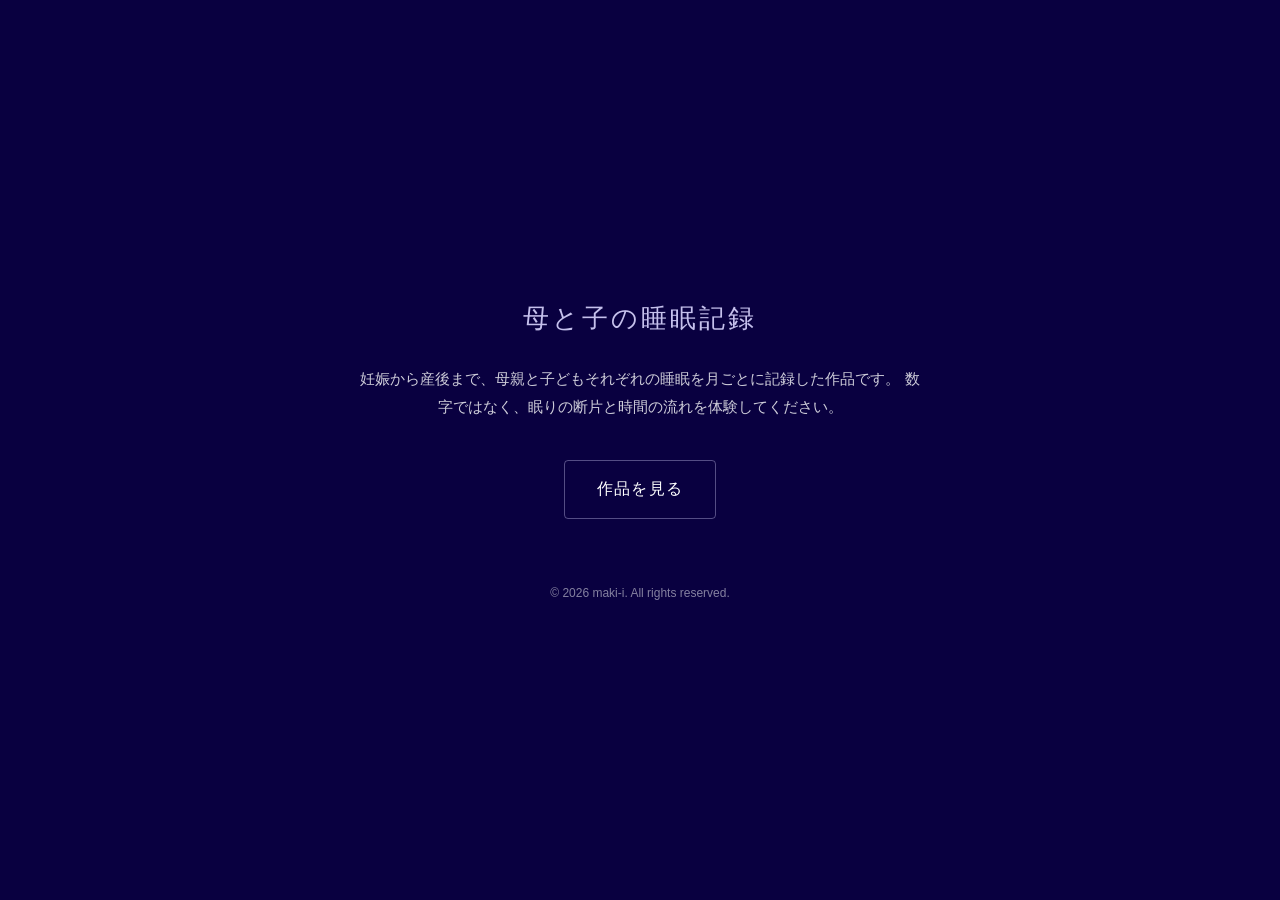
<file: index.html>
<!DOCTYPE html>
<html lang="ja">
<head>
  <meta charset="UTF-8">
  <meta name="viewport" content="width=device-width, initial-scale=1.0">
  <title>母と子の睡眠記録</title>
  <meta name="description" content="妊娠から産後まで、母親と子どもそれぞれの睡眠を月ごとに記録した作品です。">
  <meta property="og:title" content="母と子の睡眠記録">
  <meta property="og:description" content="妊娠から産後まで、母親と子どもそれぞれの睡眠を月ごとに記録した作品です。眠りの断片と時間の流れを体験してください。">
  <meta property="og:image" content="https://maki-i-ui.github.io/Mom-Baby-Sleep-Visualization/og-image.png">
  <meta property="og:url" content="https://maki-i-ui.github.io/Mom-Baby-Sleep-Visualization/">
  <meta property="og:type" content="website">
  <meta property="og:locale" content="ja_JP">
  <meta name="twitter:card" content="summary_large_image">
  <meta name="twitter:title" content="母と子の睡眠記録">
  <meta name="twitter:description" content="妊娠から産後まで、母親と子どもそれぞれの睡眠を月ごとに記録した作品です。">
  <meta name="twitter:image" content="https://maki-i-ui.github.io/Mom-Baby-Sleep-Visualization/og-image.png">
  <style>
    * { box-sizing: border-box; margin: 0; padding: 0; }
    body {
      font-family: "Noto Sans JP", sans-serif;
      background: #090040;
      color: #c5c0ec;
      min-height: 100vh;
      display: flex;
      flex-direction: column;
      align-items: center;
      justify-content: center;
      padding: 40px 24px;
      line-height: 1.8;
    }
    main {
      max-width: 560px;
      text-align: center;
    }
    h1 {
      font-size: 1.6rem;
      font-weight: normal;
      letter-spacing: 0.12em;
      margin-bottom: 24px;
    }
    .description {
      font-size: 0.95rem;
      color: rgba(255, 255, 255, 0.8);
      margin-bottom: 40px;
    }
    .entry-link {
      display: inline-block;
      padding: 14px 32px;
      border: 1px solid rgba(197, 192, 236, 0.4);
      border-radius: 4px;
      color: #fff;
      text-decoration: none;
      letter-spacing: 0.08em;
      transition: background 0.2s;
    }
    .entry-link:hover {
      background: rgba(255, 255, 255, 0.08);
    }
    footer {
      margin-top: 64px;
      max-width: 560px;
      text-align: center;
      font-size: 0.75rem;
      color: rgba(255, 255, 255, 0.5);
    }
  </style>
</head>
<body>
  <main>
    <h1>母と子の睡眠記録</h1>
    <p class="description">
      妊娠から産後まで、母親と子どもそれぞれの睡眠を月ごとに記録した作品です。
      数字ではなく、眠りの断片と時間の流れを体験してください。
    </p>
    <a class="entry-link" href="monthly-layout/">作品を見る</a>
  </main>
  <footer>
    <p>© 2026 maki-i. All rights reserved.</p>
  </footer>
</body>
</html>
</file>
